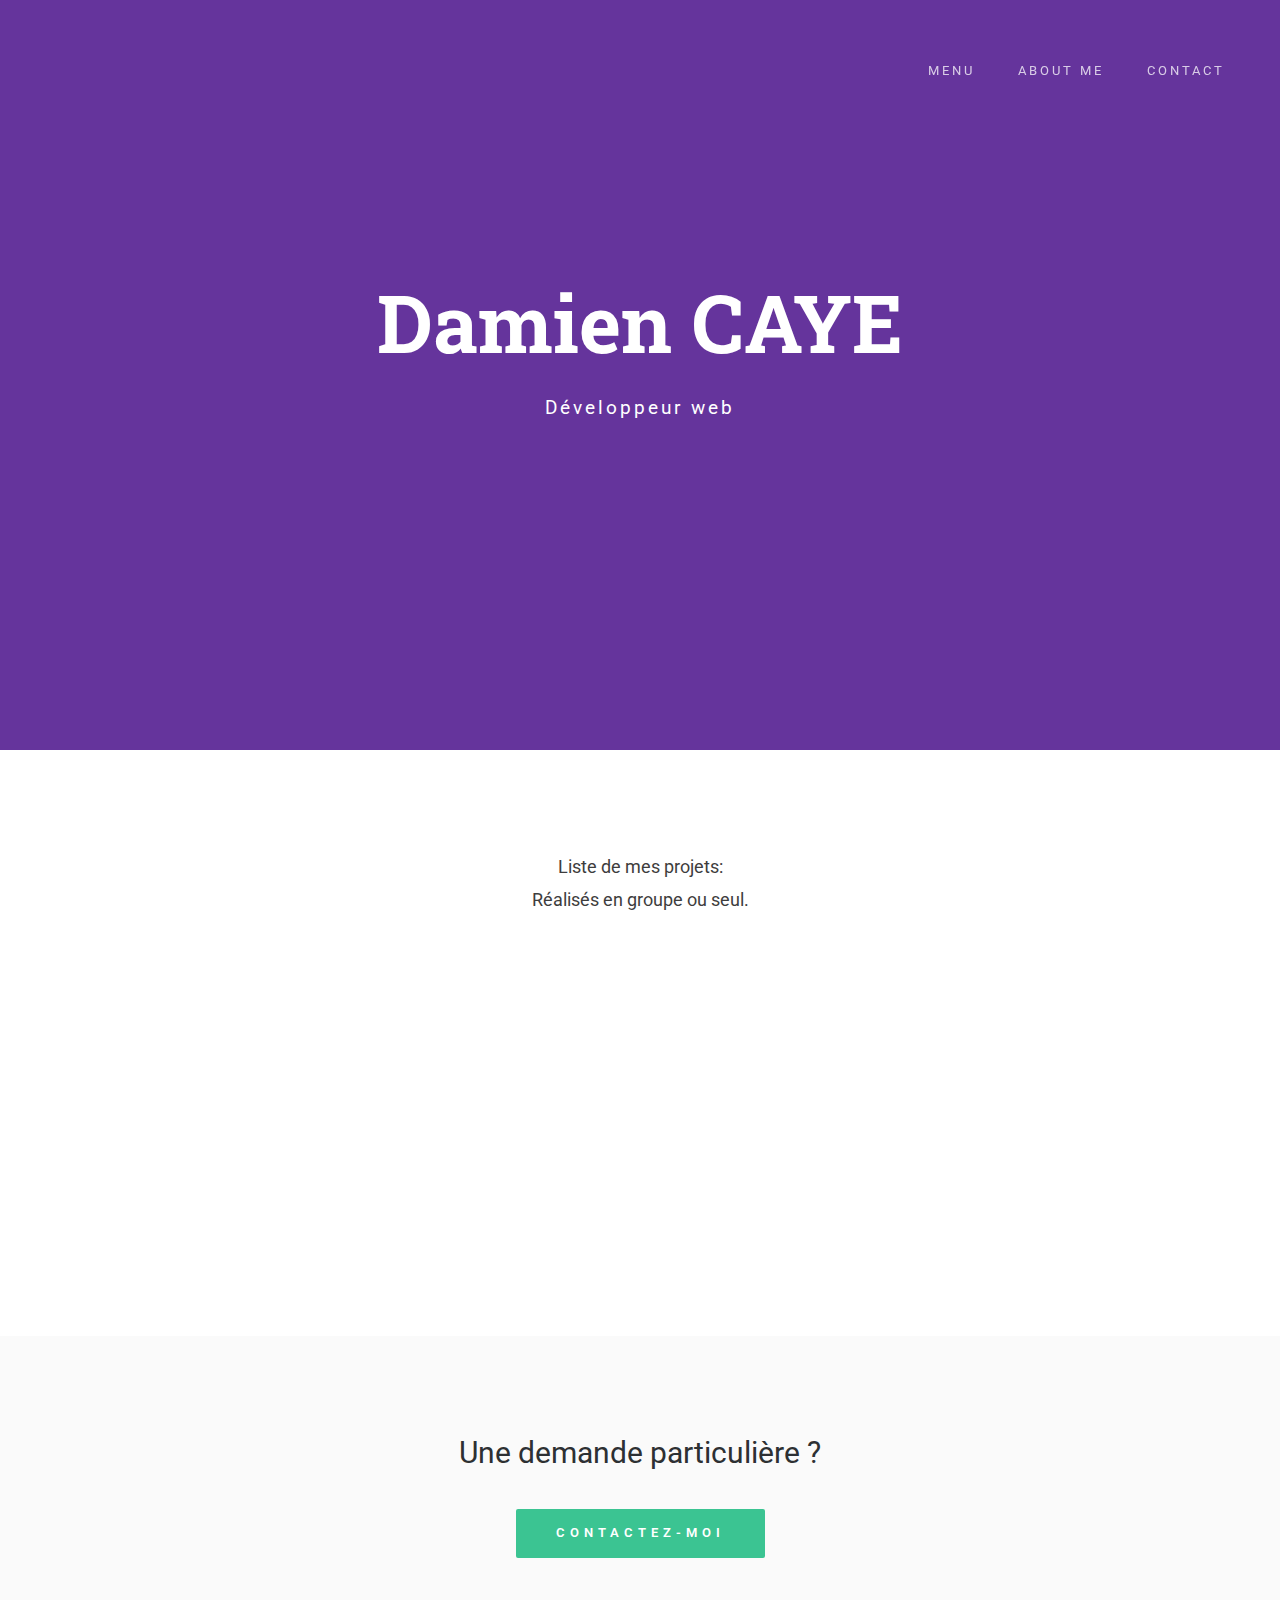
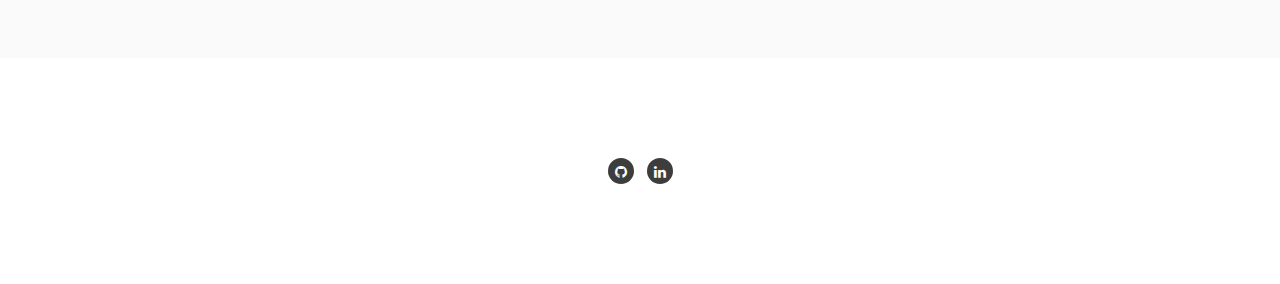
<file: index.html>
<!doctype html>
<!--[if lt IE 7]>      <html class="no-js lt-ie9 lt-ie8 lt-ie7" lang=""> <![endif]-->
<!--[if IE 7]>         <html class="no-js lt-ie9 lt-ie8" lang=""> <![endif]-->
<!--[if IE 8]>         <html class="no-js lt-ie9" lang=""> <![endif]-->
<!--[if gt IE 8]><!-->
<html class="no-js" lang="">
<!--<![endif]-->

<head>
<meta charset="utf-8">
<meta name="description" content="">
<meta name="viewport" content="width=device-width, initial-scale=1">
<title>Portfolio</title>
<link rel="stylesheet" href="css/bootstrap.min.css">
<link rel="stylesheet" href="css/jquery.fancybox.css">
<link rel="stylesheet" href="css/main.css">
<link rel="stylesheet" href="css/responsive.css">
<link rel="stylesheet" href="css/animate.min.css">
<link rel="stylesheet" href="https://maxcdn.bootstrapcdn.com/font-awesome/4.4.0/css/font-awesome.min.css">
</head>

<body>
<!-- header section -->
<section class="banner" role="banner">
  <header id="header"> 
    <!-- navigation section  -->
    <div class="header-content clearfix">
      <nav class="navigation" role="navigation">
        <ul class="primary-nav">
          <li><a href="index.html">Menu</a></li>
          <li><a href="about.html">About Me</a></li>
          <li><a href="contact.html">Contact</a></li>
         <!--- <li><a href="veille.html">Veille</a></li>-->
        </ul>
      </nav>
      <a href="#" class="nav-toggle">Menu<span></span></a> </div>
    <!-- navigation section  --> 
  </header>
  
  <!-- banner text -->
  <div class="container">
    <div class="col-md-10 col-md-offset-1">
      <div class="banner-text text-center">
        <h1>Damien CAYE</h1>
        <p>Développeur web</p>
        <!-- banner text --> 
      </div>
    </div>
  </div>
</section>
<!-- header section --> 
<!-- description text section -->
<section id="descripton" class="section descripton">
  <div class="container">
    <div class="col-md-10 col-md-offset-1 text-center">
      <p>Liste de mes projets:<br>
      Réalisés en groupe ou seul.</p>
    </div>
  </div>
</section>
<!-- description text section --> 
<!-- portfolio section -->
<section id="works" class="works section no-padding">
  <div class="container-fluid">
    <div class="row no-gutter">
      <div class="col-lg-3 col-md-6 col-sm-6 work"> <a href="https://github.com/Deevix/LesMownolsReufs" class="work-box"> <img src="images\globe-ge76403dcb_1920.jpg">
        <div class="overlay">
          <div class="overlay-caption">
            <h5>GeoWorld</h5>
          </div>
        </div>
        <!-- overlay --> 
        </a> </div>
      <div class="col-lg-3 col-md-6 col-sm-6 work"> <a href="https://github.com/Nenuphare/hughie" class="work-box"> <img src="images\favicon.png">
        <div class="overlay">
          <div class="overlay-caption">
            <h5>Hughie</h5>
          </div>
        </div>
        <!-- overlay --> 
        </a> </div>
      <div class="col-lg-3 col-md-6 col-sm-6 work"> <a href="https://github.com/Deevix/BeguitchevSushi/tree/master" class="work-box"> <img src="images\logoSushiFast.png">
        <div class="overlay">
          <div class="overlay-caption">
            <h5>SushiFast</h5>
          </div>
        </div>
        <!-- overlay --> 
        </a> </div>
      <div class="col-lg-3 col-md-6 col-sm-6 work"> <a href="https://github.com/LiLcHUkuY/projet-dev-cartes" class="work-box"> <img src="images\cards-g7c197f0c0_1920.jpg" >
        <div class="overlay">
          <div class="overlay-caption">
            <h5>Devine La Carte</h5>
          </div>
        </div>
    </div>
  </div>
</section>
<!-- portfolio section --> 
<!-- hire me section -->
<section id="hireme" class="section hireme">
  <div class="container">
    <div class="col-md-8 col-md-offset-2 text-center">
      <h3>Une demande particulière ?</h3>
      <a href="contact.html" class="btn btn-large">Contactez-moi</a> </div>
  </div>
</section>
<!-- hire me section --> 
<!-- footer -->
<footer class="section footer">
  <div class="footer-bottom">
    <div class="container">
      <div class="col-md-12">
        <p>
        <ul class="footer-share">
          <li><a href="https://github.com/Nenuphare"><i class="fa fa-github"></i></a></li>
          <li><a href="#"><i class="fa fa-linkedin"></i></a></li>
        </ul>
        </p>
       </div>
    </div>
  </div>
</footer>
<!-- footer --> 

<!-- JS FILES --> 
<script src="https://ajax.googleapis.com/ajax/libs/jquery/1.11.3/jquery.min.js"></script> 
<script src="js/bootstrap.min.js"></script> 
<script src="js/jquery.fancybox.pack.js"></script> 
<script src="js/jquery.waypoints.min.js"></script> 
<script src="js/retina.min.js"></script> 
<script src="js/modernizr.js"></script> 
<script src="js/main.js"></script>
</body>
</html>
</file>
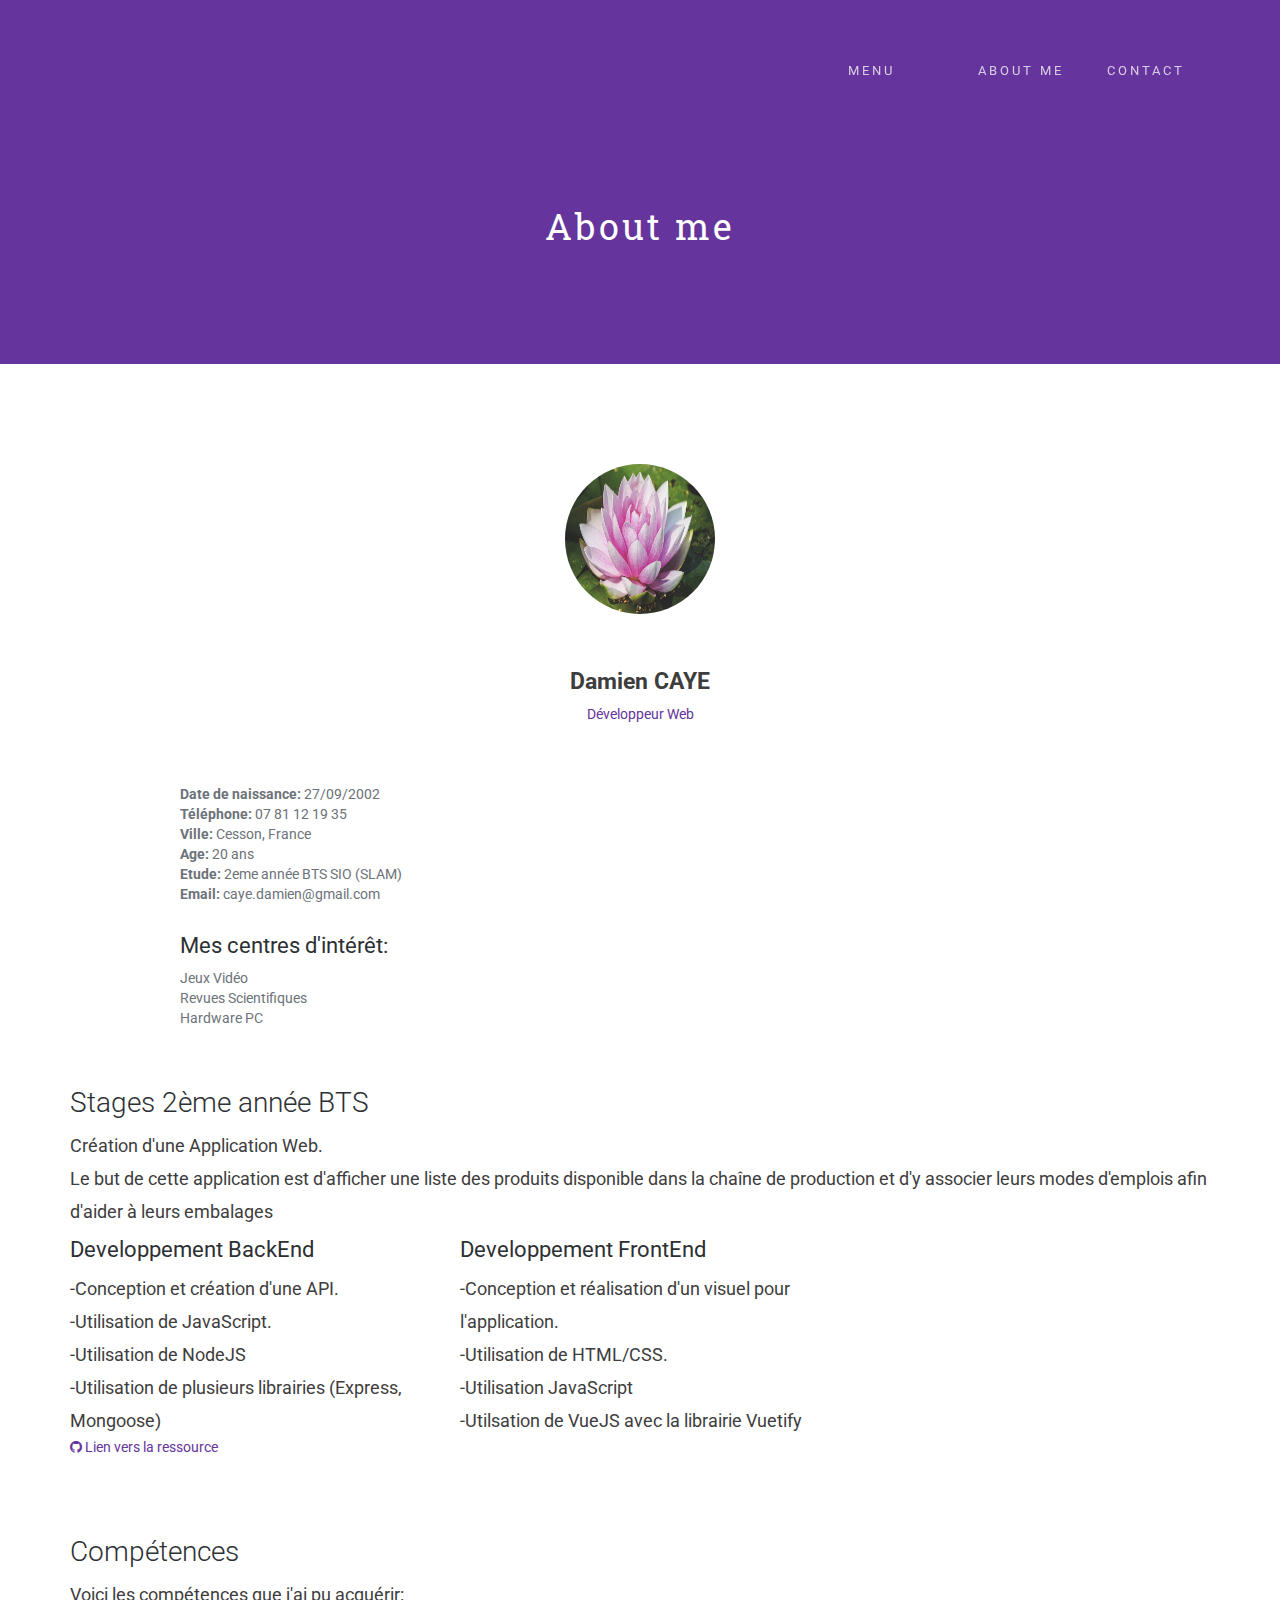
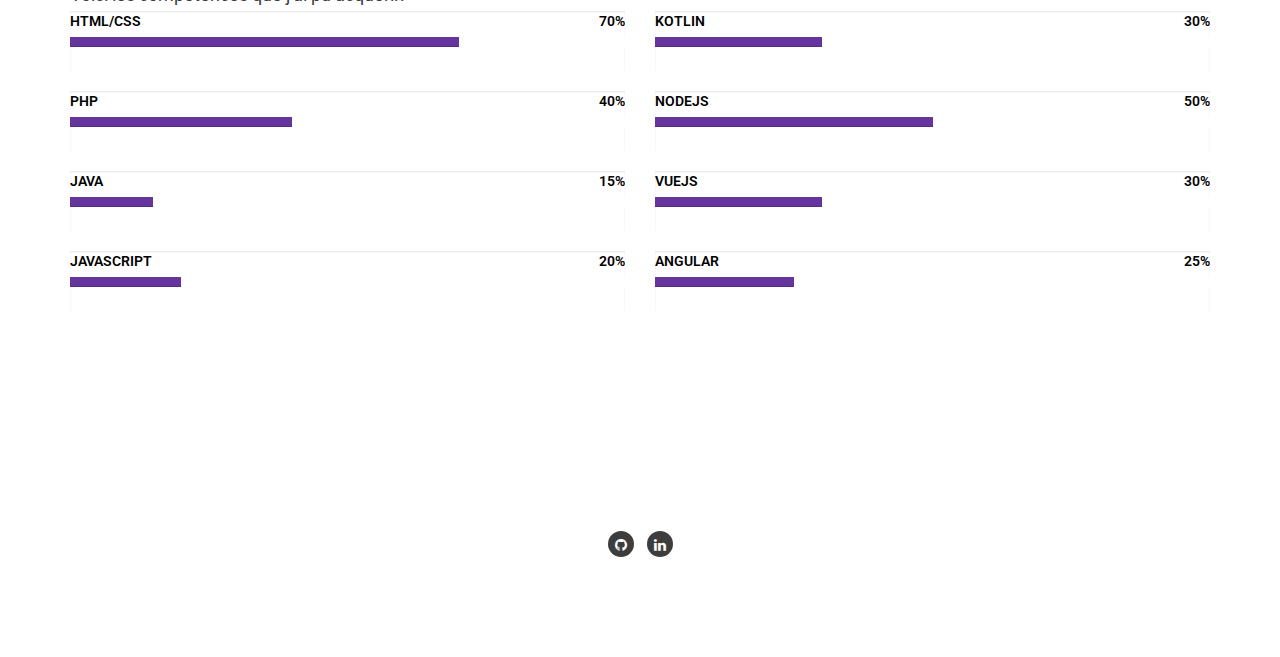
<file: about.html>
<!doctype html>
<!--[if lt IE 7]>      <html class="no-js lt-ie9 lt-ie8 lt-ie7" lang=""> <![endif]-->
<!--[if IE 7]>         <html class="no-js lt-ie9 lt-ie8" lang=""> <![endif]-->
<!--[if IE 8]>         <html class="no-js lt-ie9" lang=""> <![endif]-->
<!--[if gt IE 8]><!-->
<html class="no-js" lang="">
<!--<![endif]-->

<head>
  <meta charset="utf-8">
  <meta name="description" content="">
  <meta name="viewport" content="width=device-width, initial-scale=1">
  <title>About Me</title>
  <link rel="stylesheet" href="css/bootstrap.min.css">
  <link rel="stylesheet" href="css/jquery.fancybox.css">
  <link rel="stylesheet" href="css/main.css">
  <link rel="stylesheet" href="css/responsive.css">
  <link rel="stylesheet" href="css/animate.min.css">
  <link rel="stylesheet" href="https://maxcdn.bootstrapcdn.com/font-awesome/4.4.0/css/font-awesome.min.css">
</head>

<body>
  <!-- header section -->
  <section class="innerbanner" role="banner">
    <header id="header">
      <!-- navigation section  -->
      <div class="header-content clearfix"> <a class="logo" href="index.html">
          <nav class="navigation" role="navigation">
            <ul class="primary-nav">
              <li><a href="index.html">Menu</a></li>
              <li><a href="about.html">About Me</a></li>
              <li><a href="contact.html">Contact</a></li>
              <!--- <li><a href="veille.html">Veille</a></li>-->
            </ul>
          </nav>
          <a href="#" class="nav-toggle">Menu<span></span></a> </div>
      <!-- navigation section  -->
    </header>

    <!-- banner text -->
    <div class="container">
      <div class="col-md-10 col-md-offset-1">
        <div class="innerbanner-text text-center">
          <p>About me</p>
          <!-- banner text -->
        </div>
      </div>
    </div>
  </section>
  <!-- header section -->
  <!-- description text section -->
  <section id="inner-description" class="section inner-description">
    <div class="container">
      <div class="col-md-10 col-md-offset-1 text-center"><img
          src="images\water-lily-g047d20508_1920.jpg" >
        <h1>Damien CAYE</h1>
        <a href="images\CV_CAYE-Damien.pdf">Développeur Web</a>
      </div>
      <div class="col-md-10 col-md-offset-1 space">
        <div>
          <div>
            <ul>
              <li><strong>Date de naissance:</strong> <span>27/09/2002</span>
              </li>
              <li><strong>Téléphone:</strong>
                <span>07 81 12 19 35</span>
              </li>
              <li> <strong>Ville:</strong> <span>Cesson, France</span>
              </li>
            </ul>
          </div>
          <div>
            <ul>
              <li><strong>Age:</strong> <span>20 ans</span></li>
              <li><strong>Etude:</strong> <span>2eme année BTS SIO (SLAM)</span>
              </li>
              <li><strong>Email:</strong> <span>caye.damien@gmail.com</span>
              </li>
            </ul>
          </div>
        </div>
        <br>
        <div>
          <h4>Mes centres d'intérêt: </h4>
          <div>
            <ul>
              <li>Jeux Vidéo</li>
              <li>Revues Scientifiques</li>
              <li>Hardware PC</li>
            </ul>
          </div>
        </div>
      </div>

    </div>
    <br>
    <br>

    <!-- ======= Stage======= -->
    <section class="services">
      <div class="container">
        <div class="section-title">
          <h3>Stages 2ème année BTS</h3>
          <p>Création d'une Application Web. </p>
          <p>Le but de cette application est d'afficher une liste des produits disponible dans la chaîne de production
            et d'y associer leurs modes d'emplois afin d'aider à leurs embalages</p>
        </div>
        <div class="row">
          <div class="col-lg-4 col-md-6 icon-box">
            <div class="icon rounded-circle"><i class="bi-phone"></i></div>
            <h4 class="title">Developpement BackEnd</h4>
            <p class="description">-Conception et création d'une API.
              <br>-Utilisation de JavaScript.<br>
              -Utilisation de NodeJS
              <br>-Utilisation de plusieurs librairies (Express, Mongoose)
            </p>
          </div>
          <div class="col-lg-4 col-md-6 icon-box">
            <h4 class="title">Developpement FrontEnd</h4>
            <p class="description">-Conception et réalisation d'un visuel pour l'application.
              <br>-Utilisation de HTML/CSS.<br>
              -Utilisation JavaScript<br>
              -Utilsation de VueJS avec la librairie Vuetify
            </p>
          </div>
        </div>

        <a href="https://github.com/Nenuphare/hughie" ><i class="fa fa-github" color="black"></i> Lien vers la ressource</a>
      </div>
    </section><!-- End Services Section -->
    <br>
    <br>
    <br>
    <!-- ======= Skills Section ======= -->
    <section class="skills section-bg">
      <div class="container">

        <div>
          <h3>Compétences</h3>
          <p>Voici les compétences que j'ai pu acquérir:</p>
        </div>

        <div class="row skills-content">

          <div class="col-lg-6" data-aos="fade-up">

            <div class="progress">
              <span class="skill">HTML/CSS <i class="val">70%</i></span>
              <div class="progress-bar-wrap">
                <div class="progress-bar" role="progressbar" style="width: 70%" aria-valuenow="70" aria-valuemin="0"
                  aria-valuemax="100"></div>
              </div>
            </div>

            <div class="progress">
              <span class="skill">PHP <i class="val">40%</i></span>
              <div class="progress-bar-wrap">
                <div class="progress-bar" role="progressbar" style="width: 40%" aria-valuenow="40" aria-valuemin="0"
                  aria-valuemax="100"></div>
              </div>
            </div>

            <div class="progress">
              <span class="skill">JAVA <i class="val">15%</i></span>
              <div class="progress-bar-wrap">
                <div class="progress-bar" role="progressbar" style="width: 15%" aria-valuenow="15" aria-valuemin="0"
                  aria-valuemax="100"></div>
              </div>
            </div>

            <div class="progress">
              <span class="skill">JavaScript<i class="val">20%</i></span>
              <div class="progress-bar-wrap">
                <div class="progress-bar" role="progressbar" style="width: 20%" aria-valuenow="20" aria-valuemin="0"
                  aria-valuemax="100"></div>
              </div>
            </div>
          </div>

          <div class="col-lg-6" data-aos="fade-up" data-aos-delay="100">

            <div class="progress">
              <span class="skill">Kotlin <i class="val">30%</i></span>
              <div class="progress-bar-wrap">
                <div class="progress-bar" role="progressbar" style="width: 30%" aria-valuenow="30" aria-valuemin="0"
                  aria-valuemax="100"></div>
              </div>
            </div>

            <div class="progress">
              <span class="skill">nodejs <i class="val">50%</i></span>
              <div class="progress-bar-wrap">
                <div class="progress-bar" role="progressbar" style="width: 50%" aria-valuenow="55" aria-valuemin="0"
                  aria-valuemax="100"></div>
              </div>
            </div>

            <div class="progress">
              <span class="skill">VueJS <i class="val">30%</i></span>
              <div class="progress-bar-wrap">
                <div class="progress-bar" role="progressbar" style="width: 30%" aria-valuenow="30" aria-valuemin="0"
                  aria-valuemax="100"></div>
              </div>
            </div>

            <div class="progress">
              <span class="skill">Angular<i class="val">25%</i></span>
              <div class="progress-bar-wrap">
                <div class="progress-bar" role="progressbar" style="width: 25%" aria-valuenow="25" aria-valuemin="0"
                  aria-valuemax="100"></div>
              </div>
            </div>

          </div>
        </div>
      </div>
    </section><!-- End Skills Section -->
  </section>

  <!-- footer -->
  <footer class="section footer">
    <div class="footer-bottom">
      <div class="container">
        <div class="col-md-12">
          <p>
          <ul class="footer-share">
            <li><a href="https://github.com/Nenuphare"><i class="fa fa-github"></i></a></li>
            <li><a href="#"><i class="fa fa-linkedin"></i></a></li>
          </ul>
          </p>
        </div>
      </div>
    </div>
  </footer>
  <!-- footer -->

  <!-- JS FILES -->
  <script src="https://ajax.googleapis.com/ajax/libs/jquery/1.11.3/jquery.min.js"></script>
  <script src="js/bootstrap.min.js"></script>
  <script src="js/jquery.fancybox.pack.js"></script>
  <script src="js/jquery.waypoints.min.js"></script>
  <script src="js/retina.min.js"></script>
  <script src="js/modernizr.js"></script>
  <script src="js/main.js"></script>
</body>

</html>
</file>
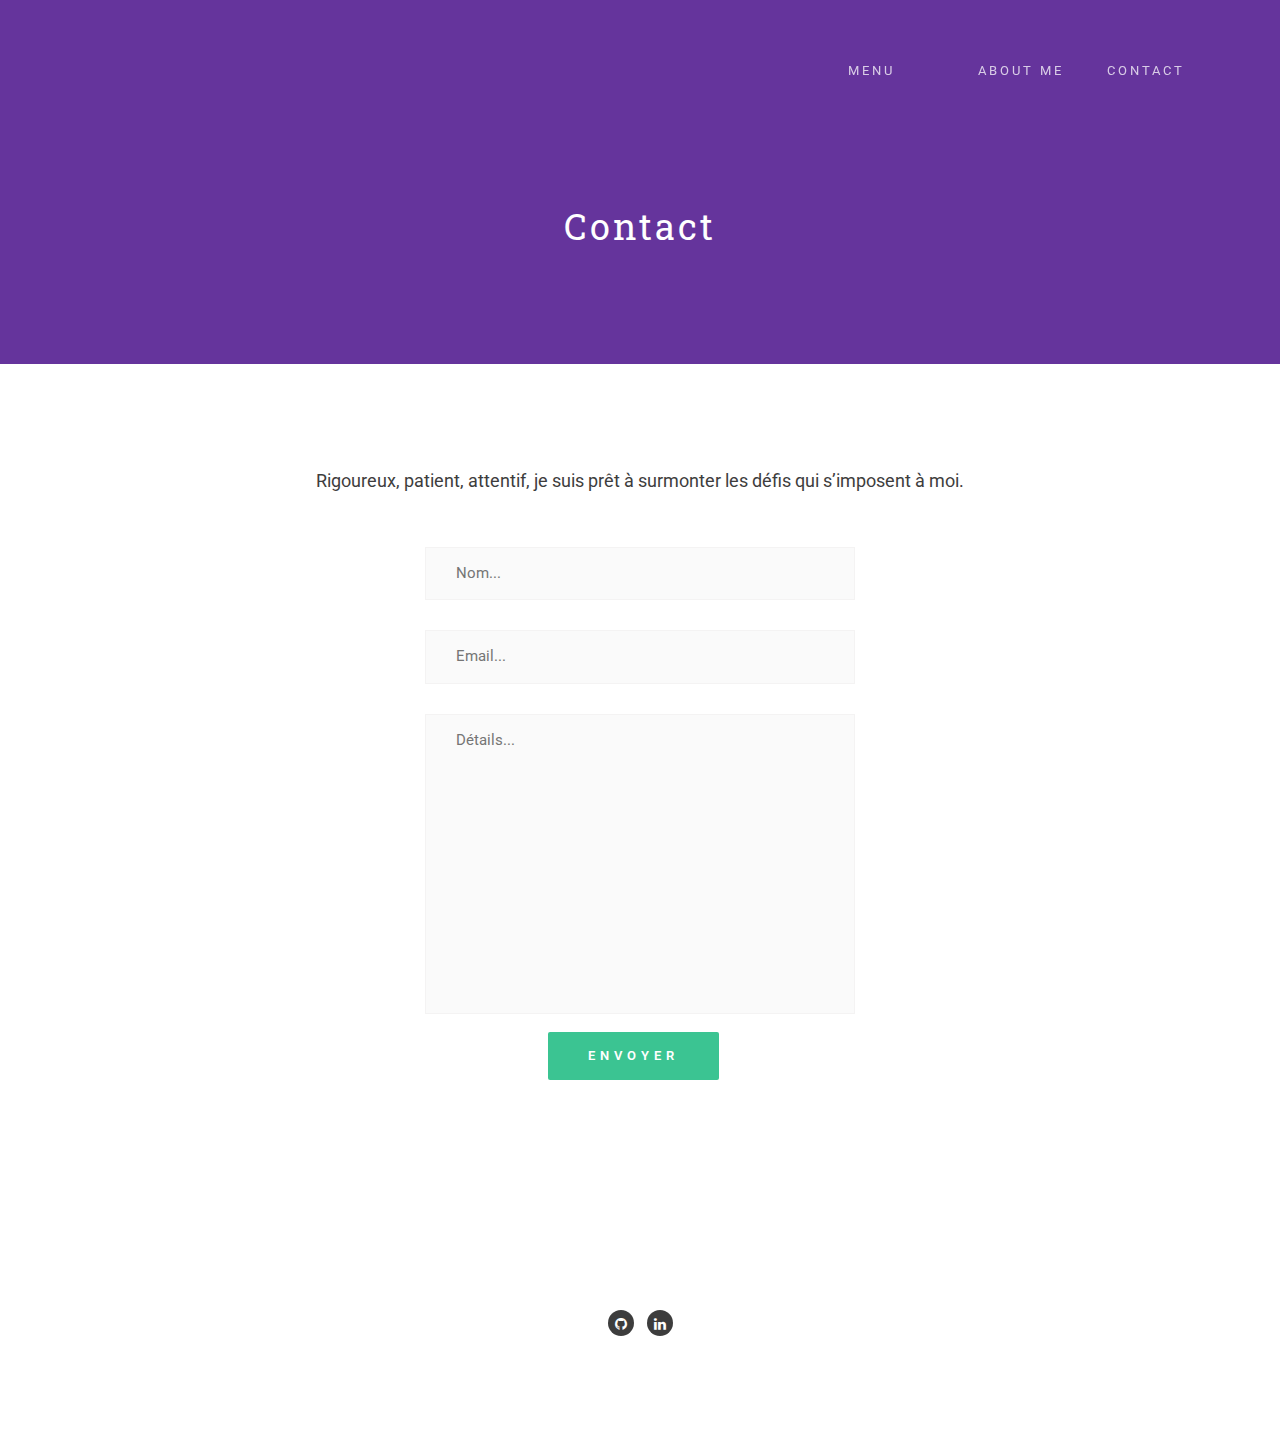
<file: contact.html>
<!doctype html>
<!--[if lt IE 7]>      <html class="no-js lt-ie9 lt-ie8 lt-ie7" lang=""> <![endif]-->
<!--[if IE 7]>         <html class="no-js lt-ie9 lt-ie8" lang=""> <![endif]-->
<!--[if IE 8]>         <html class="no-js lt-ie9" lang=""> <![endif]-->
<!--[if gt IE 8]><!-->
<html class="no-js" lang="">
<!--<![endif]-->

<head>
<meta charset="utf-8">
<meta name="description" content="">
<meta name="viewport" content="width=device-width, initial-scale=1">
<title>Contact</title>
<link rel="stylesheet" href="css/bootstrap.min.css">
<link rel="stylesheet" href="css/jquery.fancybox.css">
<link rel="stylesheet" href="css/main.css">
<link rel="stylesheet" href="css/responsive.css">
<link rel="stylesheet" href="css/animate.min.css">
<link rel="stylesheet" href="https://maxcdn.bootstrapcdn.com/font-awesome/4.4.0/css/font-awesome.min.css">
</head>

<body>
<!-- header section -->
<section class="innerbanner" role="banner">
  <header id="header"> 
    <!-- navigation section  -->
    <div class="header-content clearfix"> <a class="logo" href="index.html">
      <nav class="navigation" role="navigation">
        <ul class="primary-nav">
          <li><a href="index.html">Menu</a></li>
          <li><a href="about.html">About Me</a></li>
          <li><a href="contact.html">Contact</a></li>
          <!--- <li><a href="veille.html">Veille</a></li>-->
        </ul>
      </nav>
      <a href="#" class="nav-toggle">Menu<span></span></a> </div>
    <!-- navigation section  --> 
  </header>
  <!-- banner text -->
  <div class="container">
    <div class="col-md-10 col-md-offset-1">
      <div class="innerbanner-text text-center">
        <p>Contact</p>
        <!-- banner text --> 
      </div>
    </div>
  </div>
</section>
<!-- header section --> 
<!-- description text section -->
<section id="inner-description" class="section inner-description">
  <div class="container">
    <div class="col-md-10 col-md-offset-1 text-center">
      <p>Rigoureux, patient, attentif, je
        suis prêt à surmonter les défis
        qui s’imposent à moi.</p>
      <!--contact form start-->
      <div class="col-md-6 col-md-offset-3 conForm">
        <div id="message"></div>
        <form method="post" action="php/contact.php" name="cform" id="cform">
          <input name="name" id="name" type="text" class="col-xs-12 col-sm-12 col-md-12 col-lg-12" placeholder="Nom..." >
          <input name="email" id="email" type="email" class=" col-xs-12 col-sm-12 col-md-12 col-lg-12 noMarr" placeholder="Email..." >
          <textarea name="comments" id="comments" cols="" rows="" class="col-xs-12 col-sm-12 col-md-12 col-lg-12" placeholder="Détails..."></textarea>
          <input type="submit" id="submit" name="send" class="submitBnt" value="Envoyer">
          <div id="simple-msg"></div>
        </form>
      </div>
      <!--contact form end--> 
    </div>
  </div>
</section>
<!-- description text section --> 
<!-- footer -->
<footer class="section footer">
  <div class="footer-bottom">
    <div class="container">
      <div class="col-md-12">
        <p>
        <ul class="footer-share">
          <li><a href="https://github.com/Nenuphare"><i class="fa fa-github"></i></a></li>
          <li><a href="#"><i class="fa fa-linkedin"></i></a></li>
        </ul>
      </p>
      </div>
    </div>
  </div>
</footer>
<!-- footer --> 

<!-- JS FILES --> 
<script src="https://ajax.googleapis.com/ajax/libs/jquery/1.11.3/jquery.min.js"></script> 
<script src="js/bootstrap.min.js"></script> 
<script src="js/jquery.fancybox.pack.js"></script> 
<script src="js/jquery.waypoints.min.js"></script> 
<script src="js/retina.min.js"></script> 
<script src="js/modernizr.js"></script> 
<script src="js/jquery.contact.js"></script> 
<script src="js/main.js"></script>
</body>
</html>
</file>
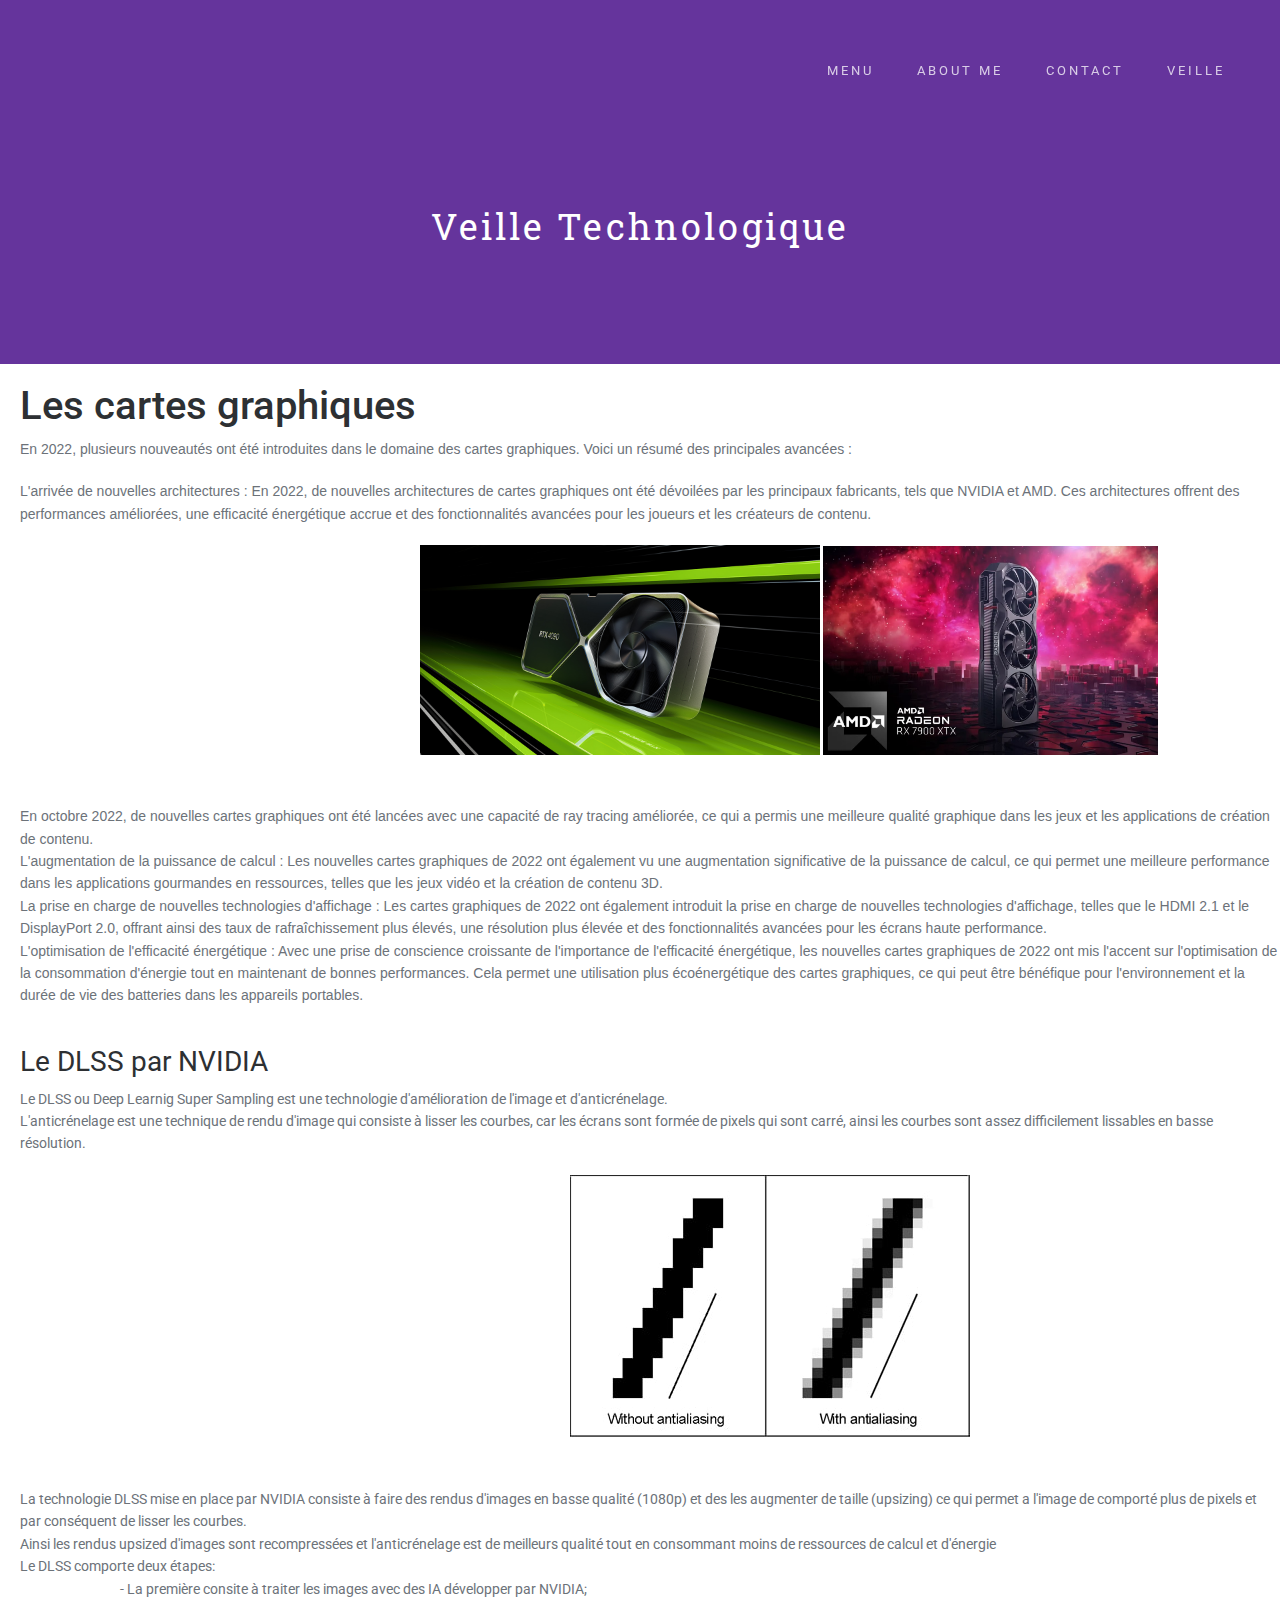
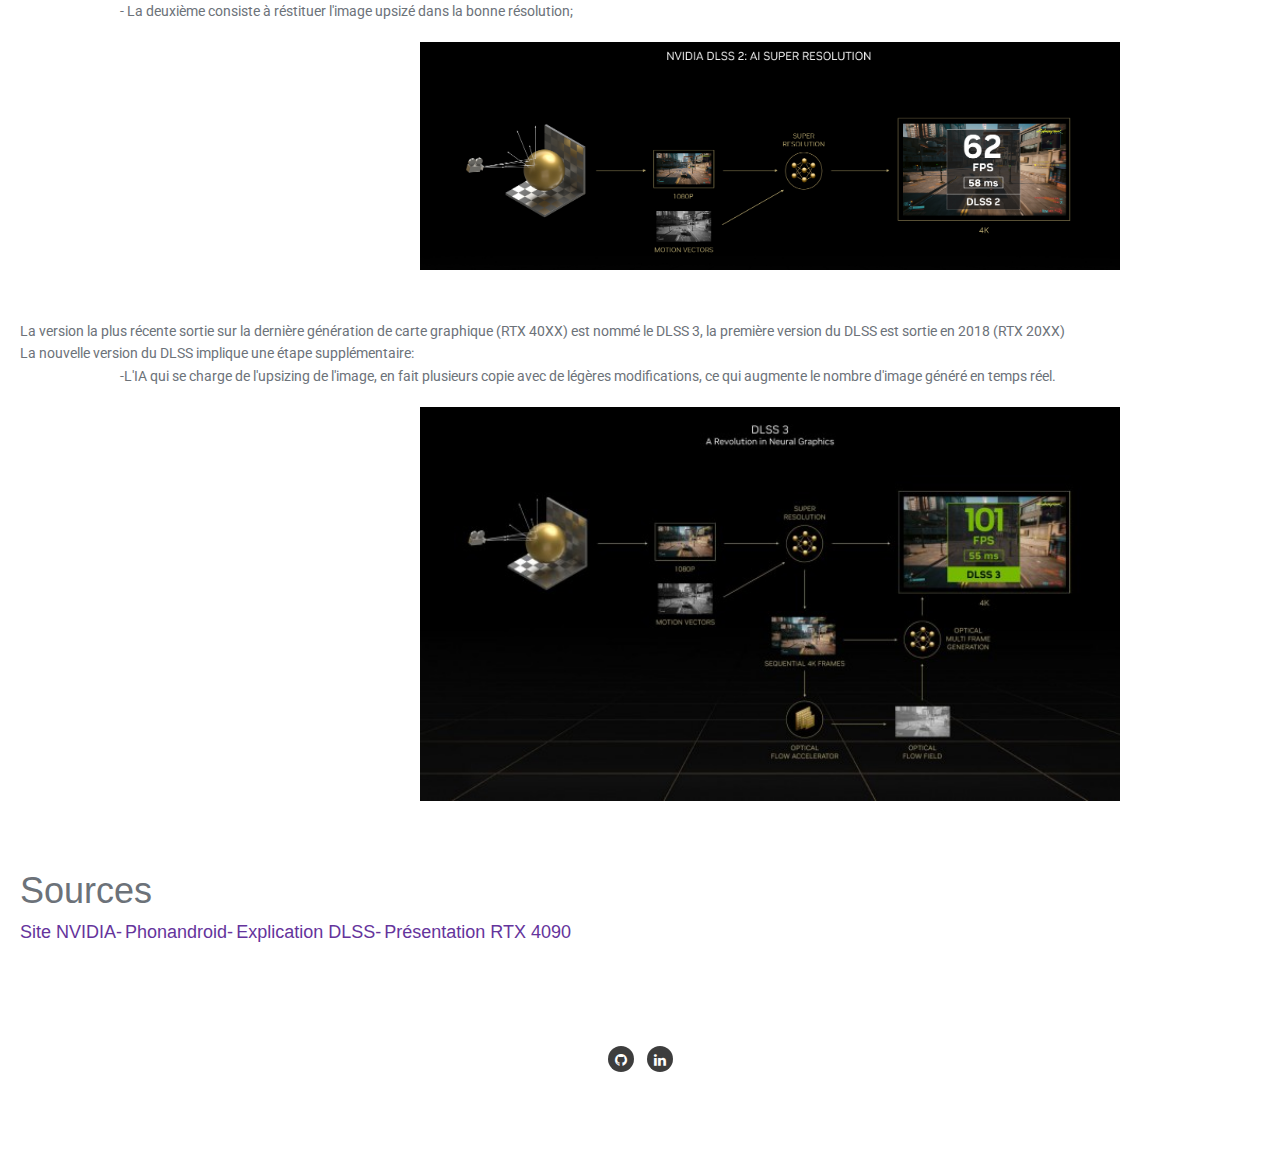
<file: veille.html>
<!doctype html>
<!--[if lt IE 7]>      <html class="no-js lt-ie9 lt-ie8 lt-ie7" lang=""> <![endif]-->
<!--[if IE 7]>         <html class="no-js lt-ie9 lt-ie8" lang=""> <![endif]-->
<!--[if IE 8]>         <html class="no-js lt-ie9" lang=""> <![endif]-->
<!--[if gt IE 8]><!-->
<html class="no-js" lang="">
<!--<![endif]-->

<head>
<meta charset="utf-8">
<meta name="description" content="">
<meta name="viewport" content="width=device-width, initial-scale=1">
<title>Veille Technologique</title>
<link rel="stylesheet" href="css/bootstrap.min.css">
<link rel="stylesheet" href="css/jquery.fancybox.css">
<link rel="stylesheet" href="css/main.css">
<link rel="stylesheet" href="css/responsive.css">
<link rel="stylesheet" href="css/animate.min.css">
<link rel="stylesheet" href="https://maxcdn.bootstrapcdn.com/font-awesome/4.4.0/css/font-awesome.min.css">
</head>

<body>
<!-- header section -->
<section class="innerbanner" role="banner">
  <header id="header"> 
    <!-- navigation section  -->
    <div class="header-content clearfix"> 
      <nav class="navigation" role="navigation">
        <ul class="primary-nav">
            <li><a href="index.html">Menu</a></li>
          <li><a href="about.html">About Me</a></li>
          <li><a href="contact.html">Contact</a></li>
          <li><a href="veille.html">Veille</a></li>
        </ul>
      </nav>
      <a href="#" class="nav-toggle">Menu<span></span></a> </div>
    <!-- navigation section  --> 
  </header>
  <!-- banner text -->
  <div class="container">
    <div class="col-md-10 col-md-offset-1">
      <div class="innerbanner-text text-center">
        <p>Veille Technologique</p>
        <!-- banner text --> 
      </div>
    </div>
  </div>
</section>
<!-- header section --> 
<!-- description text section -->
<section style="margin-left: 20px;">
    <h2>Les cartes graphiques</h2>
    <p class="veille p">En 2022, plusieurs nouveautés ont été introduites dans le domaine des cartes graphiques. Voici un résumé des principales avancées :</p>
    <br>
    <p class="veille p">L'arrivée de nouvelles architectures : En 2022, de nouvelles architectures de cartes graphiques ont été dévoilées par les principaux fabricants, tels que NVIDIA et AMD. Ces architectures offrent des performances améliorées, une efficacité énergétique accrue et des fonctionnalités avancées pour les joueurs et les créateurs de contenu.</p>
    <br><img src="images\geforce-ada-4090-web-og-1200x630.jpg" style="margin-left: 400px; margin-right: auto; margin-block-end: 50px;  width: 400px; height: auto;">
    <img src="images\radeon-rx-7900-XTX.jpg" style="margin-left: auto; width: 335px; height: auto; margin-block-end: 50px;">
    <p class="veille p">En octobre 2022, de nouvelles cartes graphiques ont été lancées avec une capacité de ray tracing améliorée, ce qui a permis une meilleure qualité graphique dans les jeux et les applications de création de contenu.</p>
    <p class="veille p">L'augmentation de la puissance de calcul : Les nouvelles cartes graphiques de 2022 ont également vu une augmentation significative de la puissance de calcul, ce qui permet une meilleure performance dans les applications gourmandes en ressources, telles que les jeux vidéo et la création de contenu 3D.</p>
    <p class="veille p">La prise en charge de nouvelles technologies d'affichage : Les cartes graphiques de 2022 ont également introduit la prise en charge de nouvelles technologies d'affichage, telles que le HDMI 2.1 et le DisplayPort 2.0, offrant ainsi des taux de rafraîchissement plus élevés, une résolution plus élevée et des fonctionnalités avancées pour les écrans haute performance.</p>
    <p class="veille p">L'optimisation de l'efficacité énergétique : Avec une prise de conscience croissante de l'importance de l'efficacité énergétique, les nouvelles cartes graphiques de 2022 ont mis l'accent sur l'optimisation de la consommation d'énergie tout en maintenant de bonnes performances. Cela permet une utilisation plus écoénergétique des cartes graphiques, ce qui peut être bénéfique pour l'environnement et la durée de vie des batteries dans les appareils portables.</p>
    <br>
    <h3 style="font-weight: 400;">Le DLSS par NVIDIA</h3>
    <p>Le DLSS ou Deep Learnig Super Sampling est une technologie d'amélioration de l'image et d'anticrénelage.</p>
    <p>L'anticrénelage est une technique de rendu d'image qui consiste à lisser les courbes, car les écrans sont formée de pixels qui sont carré, ainsi les courbes sont assez difficilement lissables en basse résolution. </p>
    <img src="images\best-anti-aliasing.jpg" style=" margin-block-start: 20px; margin-left: 550px; margin-right: auto; margin-block-end: 50px;  width: 400px; height: auto; margin-block-end: 50px;">
    <p>La technologie DLSS mise en place par NVIDIA consiste à faire des rendus d'images en basse qualité (1080p) et des les augmenter de taille (upsizing) ce qui permet a l'image de comporté plus de pixels et par conséquent de lisser les courbes. </p>
    <p>Ainsi les rendus upsized d'images sont recompressées et l'anticrénelage est de meilleurs qualité tout en consommant moins de ressources de calcul et d'énergie</p>
    <p>Le DLSS comporte deux étapes:</p>
    <ul style="margin-left: 100px;">
      <li><p>- La première consite à traiter les images avec des IA développer par NVIDIA;</p></li>
      <li><p>- La deuxième consiste à réstituer l'image upsizé dans la bonne résolution; </p></li>
    </ul>
    <img src="images\how-nvidia-dlss-2-works.jpg" style="margin-left: 400px; margin-right: auto; margin-block-end: 50px;  width: 700px; height: auto; margin-block-end: 50px; margin-block-start: 20px;">
    <p>La version la plus récente sortie sur la dernière génération de carte graphique (RTX 40XX) est nommé le DLSS 3, la première version du DLSS est sortie en 2018 (RTX 20XX)</p>
    <p>La nouvelle version du DLSS implique une étape supplémentaire:</p>
    <ul style="margin-left: 100px;">
      <li><p>-L'IA qui se charge de l'upsizing de l'image, en fait plusieurs copie avec de légères modifications, ce qui augmente le nombre d'image généré en temps réel.</p></li>
    </ul>
    <img src="images\nvidia-dlss3-1.jpg" style="margin-left: 400px; margin-right: auto; margin-block-end: 50px;  width: 700px; height: auto; margin-block-end: 50px; margin-block-start: 20px;">

    
    
    <h2 class="veille h1">Sources</h2>
    <a href="https://www.nvidia.com/fr-fr/geforce/graphics-cards/40-series/rtx-4090/" style="font-family: Arial, Helvetica, sans-serif; font-size: large; margin-left: auto;">Site NVIDIA-</a>
    <a href="https://www.phonandroid.com/rx-7000-patience-les-cartes-graphiques-moins-cheres-damd-arrivent.html" style="font-family: Arial, Helvetica, sans-serif; font-size: large;">Phonandroid-</a>
    <a href="https://www.youtube.com/watch?v=5j85osPsOdk&t=305s&ab_channel=USBlab" style="font-family: Arial, Helvetica, sans-serif; font-size: large;">Explication DLSS-</a>
    <a href="https://www.youtube.com/watch?v=Uo8rs5YfIYY&ab_channel=NVIDIAGeForce" style="font-family: Arial, Helvetica, sans-serif; font-size: large;">Présentation RTX 4090</a>
</section>
<!-- footer -->
<footer class="section footer">
  <div class="footer-bottom">
    <div class="container">
      <div class="col-md-12">
        <p>
        <ul class="footer-share">
          <li><a href="https://github.com/Nenuphare"><i class="fa fa-github"></i></a></li>
          <li><a href="#"><i class="fa fa-linkedin"></i></a></li>
        </ul>
      </div>
    </div>
  </div>
</footer>
<!-- footer --> 

<!-- JS FILES --> 
<script src="https://ajax.googleapis.com/ajax/libs/jquery/1.11.3/jquery.min.js"></script> 
<script src="js/bootstrap.min.js"></script> 
<script src="js/jquery.fancybox.pack.js"></script> 
<script src="js/jquery.waypoints.min.js"></script> 
<script src="js/retina.min.js"></script> 
<script src="js/modernizr.js"></script> 
<script src="js/jquery.contact.js"></script> 
<script src="js/main.js"></script>
</body>
</html>
</file>
<file: css/main.css>
/* ------------------------------------------------------------------------------
	Template Name: Minifolio
	Author: Designstub
	Author URI: http://www.designstub.com
	License: GNU General Public License version 3.0
	License URI: http://www.gnu.org/licenses/gpl-3.0.html
	Version: 1.0

/* ------------------------------------------------------------------------------
	Typography
-------------------------------------------------------------------------------*/

@import url(http://fonts.googleapis.com/css?family=Roboto:300,400,500,600,700);
@import url(http://fonts.googleapis.com/css?family=Roboto%20Slab:300,400,500,600,700);

p {
	font-size: 14px;
	line-height: 22.4px;
	color: #6c7279;
}
h1 {
	font-size: 65px;
	color: #2d3033;
}
h2 {
	font-size: 40px;
	color: #2d3033;
}
h3 {
	font-size: 28px;
	color: #2d3033;
	font-weight: 300;
}
h4 {
	font-size: 22px;
	color: #2d3033;
	font-weight: 400;
}
h5 {
	font-size: 14px;
	color: #2d3033;
	text-transform: uppercase;
	font-weight: 700;
}
.btn {
	background-color: #3bc492;
	color: #fff;
	font-size: 13px;
	font-weight: 600;
	letter-spacing: 5px;
	border: 0;
	-moz-border-radius: 2px;
	-webkit-border-radius: 2px;
	border-radius: 2px;
	display: inline-block;
	text-transform: uppercase;
}
.btn:hover, .btn:focus {
	background-color: #3d3d3d;
	color: #fff;
}
.btn-large {
	padding: 15px 40px;
}
/* ------------------------------------------------------------------------------
	Global Styles
-------------------------------------------------------------------------------*/
a {
	color: #65349c;
}
a:hover, a:focus {
	text-decoration: none;
	-moz-transition: background-color, color, 0.3s;
	-o-transition: background-color, color, 0.3s;
	-webkit-transition: background-color, color, 0.3s;
	transition: background-color, color, 0.3s;
}
body {
	font-family: "Roboto", sans-serif;
	font-weight: 400;
	color: #6c7279;
}
ul, ol {
	margin: 0;
	padding: 0;
}
ul li {
	list-style: none;
}
.section {
	padding: 100px 0;
}
.no-padding {
	padding: 0;
}
.no-gutter [class*=col-] {
	padding-right: 0;
	padding-left: 0;
}
.space
{
	margin-top:60px;	
}
/* ------------------------------------------------------------------------------
	Header
-------------------------------------------------------------------------------*/
#header {
	position: fixed;
	width: 100%;
	z-index: 999;
}
#header .header-content {
	margin: 0 auto;
	max-width: 1170px;
	padding: 60px 0;
	width: 100%;
	-moz-transition: padding 0.3s;
	-o-transition: padding 0.3s;
	-webkit-transition: padding 0.3s;
	transition: padding 0.3s;
}
#header .logo {
	float: left;
}
#header.fixed {
	background-color: rgba(0, 0, 0, 0.25);
}
#header.fixed .header-content {
	border-bottom: 0;
	padding: 25px 0;
}
#header.fixed .nav-toggle {
	top: 18px;
}
.navigation.open {
	opacity: 0.9;
	visibility: visible;
	-moz-transition: opacity 0.5s;
	-o-transition: opacity 0.5s;
	-webkit-transition: opacity 0.5s;
	transition: opacity 0.5s;
}
.navigation {
	float: right;
}
.navigation li {
	display: inline-block;
}
.navigation a {
	color: rgba(255, 255, 255, 0.75);
	font-size: 13px;
	font-weight: 400;
	margin-left: 40px;
	letter-spacing: 3px;
	text-transform: uppercase;
}
.navigation a:hover, .navigation a.active {
	color: #fff;
}
.nav-toggle {
	display: none;
	height: 44px;
	overflow: hidden;
	position: fixed;
	right: 5%;
	text-indent: 100%;
	top: 32px;
	white-space: nowrap;
	width: 44px;
	z-index: 99999;
	-moz-transition: all 0.3s;
	-o-transition: all 0.3s;
	-webkit-transition: all 0.3s;
	transition: all 0.3s;
}
.nav-toggle:before, .nav-toggle:after {
	border-radius: 50%;
	content: "";
	height: 100%;
	left: 0;
	position: absolute;
	top: 0;
	width: 100%;
	-moz-transform: translateZ(0);
	-ms-transform: translateZ(0);
	-webkit-transform: translateZ(0);
	transform: translateZ(0);
	-moz-backface-visibility: hidden;
	-webkit-backface-visibility: hidden;
	backface-visibility: hidden;
	-moz-transition-property: -moz-transform;
	-o-transition-property: -o-transform;
	-webkit-transition-property: -webkit-transform;
	transition-property: transform;
}
.nav-toggle:before {
	background-color: #4b1685;
	-moz-transform: scale(1);
	-ms-transform: scale(1);
	-webkit-transform: scale(1);
	transform: scale(1);
	-moz-transition-duration: 0.3s;
	-o-transition-duration: 0.3s;
	-webkit-transition-duration: 0.3s;
	transition-duration: 0.3s;
}
.nav-toggle:after {
	background-color: #4b1685;
	-moz-transform: scale(0);
	-ms-transform: scale(0);
	-webkit-transform: scale(0);
	transform: scale(0);
	-moz-transition-duration: 0s;
	-o-transition-duration: 0s;
	-webkit-transition-duration: 0s;
	transition-duration: 0s;
}
.nav-toggle span {
	background-color: #fff;
	bottom: auto;
	display: inline-block;
	height: 3px;
	left: 50%;
	position: absolute;
	right: auto;
	top: 50%;
	width: 18px;
	z-index: 10;
	-moz-transform: translateX(-50%) translateY(-50%);
	-ms-transform: translateX(-50%) translateY(-50%);
	-webkit-transform: translateX(-50%) translateY(-50%);
	transform: translateX(-50%) translateY(-50%);
}
.nav-toggle span:before, .nav-toggle span:after {
	background-color: #fff;
	content: "";
	height: 100%;
	position: absolute;
	right: 0;
	top: 0;
	width: 100%;
	-moz-transform: translateZ(0);
	-ms-transform: translateZ(0);
	-webkit-transform: translateZ(0);
	transform: translateZ(0);
	-moz-backface-visibility: hidden;
	-webkit-backface-visibility: hidden;
	backface-visibility: hidden;
	-moz-transition: -moz-transform 0.3s;
	-o-transition: -o-transform 0.3s;
	-webkit-transition: -webkit-transform 0.3s;
	transition: transform 0.3s;
}
.nav-toggle span:before {
	-moz-transform: translateY(-6px) rotate(0deg);
	-ms-transform: translateY(-6px) rotate(0deg);
	-webkit-transform: translateY(-6px) rotate(0deg);
	transform: translateY(-6px) rotate(0deg);
}
.nav-toggle span:after {
	-moz-transform: translateY(6px) rotate(0deg);
	-ms-transform: translateY(6px) rotate(0deg);
	-webkit-transform: translateY(6px) rotate(0deg);
	transform: translateY(6px) rotate(0deg);
}
.nav-toggle.close-nav:before {
	-moz-transform: scale(0);
	-ms-transform: scale(0);
	-webkit-transform: scale(0);
	transform: scale(0);
}
.nav-toggle.close-nav:after {
	-moz-transform: scale(1);
	-ms-transform: scale(1);
	-webkit-transform: scale(1);
	transform: scale(1);
}
.nav-toggle.close-nav span {
	background-color: rgba(255, 255, 255, 0);
}
.nav-toggle.close-nav span:before, .nav-toggle.close-nav span:after {
	background-color: #fff;
}
.nav-toggle.close-nav span:before {
	-moz-transform: translateY(0) rotate(45deg);
	-ms-transform: translateY(0) rotate(45deg);
	-webkit-transform: translateY(0) rotate(45deg);
	transform: translateY(0) rotate(45deg);
}
.nav-toggle.close-nav span:after {
	-moz-transform: translateY(0) rotate(-45deg);
	-ms-transform: translateY(0) rotate(-45deg);
	-webkit-transform: translateY(0) rotate(-45deg);
	transform: translateY(0) rotate(-45deg);
}
/* ------------------------------------------------------------------------------
	Banner
-------------------------------------------------------------------------------*/

.banner {
	background-color: #65349c;
	min-height: 750px;
}
.banner-text {
	padding-top: 28%;
}
.banner-text h1 {
	color: #fff;
	font-family: "Roboto Slab", sans-serif;
	font-size: 80px;
	font-weight: 700;
}
.banner-text p {
	color: #fff;
	font-size: 19px;
	font-weight: 400;
	letter-spacing: 3px;
	line-height: 24px;
	margin-top: 30px;
	margin-bottom: 80px;
}
/* ------------------------------------------------------------------------------
	Description Text
-------------------------------------------------------------------------------*/

.descripton p {
	color: #3d3d3d;
	font-size: 18px;
	line-height: 33px;
	font-weight: 400;
}
/* ------------------------------------------------------------------------------
	Works
-------------------------------------------------------------------------------*/
.work {
  -moz-box-shadow: 0 0 0 1px #fff;
  -webkit-box-shadow: 0 0 0 1px #fff;
  box-shadow: 0 0 0 1px #fff;

  overflow: hidden;
  position: relative;
  visibility: hidden; }
  .work img
  {
	width:100%;
	height:100%;  
  }
  .work .overlay {
    background: rgba(64, 35, 97, 0.9);
    height: 100%;
    left: 0;
    opacity: 0;
    position: absolute;
    top: 0;
    width: 100%;
    -moz-transition: opacity, 0.3s;
    -o-transition: opacity, 0.3s;
    -webkit-transition: opacity, 0.3s;
    transition: opacity, 0.3s; }
  .work .overlay-caption {
    position: absolute;
    text-align: center;
    top: 50%;
    width: 100%;
    -moz-transform: translateY(-50%);
    -ms-transform: translateY(-50%);
    -webkit-transform: translateY(-50%);
    transform: translateY(-50%); }
  .work h5, .work p, .work img {
    -moz-transition: all, 0.5s;
    -o-transition: all, 0.5s;
    -webkit-transition: all, 0.5s;
    transition: all, 0.5s; }
  .work h5, .work p {
    color: #fff;
    margin: 0;
    opacity: 0; }
  .work h5 {
    margin-bottom: 5px;
    -moz-transform: translate3d(0, -200%, 0);
    -ms-transform: translate3d(0, -200%, 0);
    -webkit-transform: translate3d(0, -200%, 0);
    transform: translate3d(0, -200%, 0); }
  .work p {
    -moz-transform: translate3d(0, 200%, 0);
    -ms-transform: translate3d(0, 200%, 0);
    -webkit-transform: translate3d(0, 200%, 0);
    transform: translate3d(0, 200%, 0); }

.work-box:hover img {
  -moz-transform: scale(1.2);
  -ms-transform: scale(1.2);
  -webkit-transform: scale(1.2);
  transform: scale(1.2); }
.work-box:hover .overlay {
  opacity: 1; }
  .work-box:hover .overlay h5, .work-box:hover .overlay p {
    opacity: 1;
    -moz-transform: translate3d(0, 0, 0);
    -ms-transform: translate3d(0, 0, 0);
    -webkit-transform: translate3d(0, 0, 0);
    transform: translate3d(0, 0, 0); }
	
	/* ------------------------------------------------------------------------------
	Work animation
-------------------------------------------------------------------------------*/
.work:nth-child(1) {
  -moz-animation-delay: 0.1s;
  -webkit-animation-delay: 0.1s;
  animation-delay: 0.1s; }
.work:nth-child(2) {
  -moz-animation-delay: 0.2s;
  -webkit-animation-delay: 0.2s;
  animation-delay: 0.2s; }
.work:nth-child(3) {
  -moz-animation-delay: 0.3s;
  -webkit-animation-delay: 0.3s;
  animation-delay: 0.3s; }
.work:nth-child(4) {
  -moz-animation-delay: 0.4s;
  -webkit-animation-delay: 0.4s;
  animation-delay: 0.4s; }
.work:nth-child(5) {
  -moz-animation-delay: 0.8s;
  -webkit-animation-delay: 0.8s;
  animation-delay: 0.8s; }
.work:nth-child(6) {
  -moz-animation-delay: 0.7s;
  -webkit-animation-delay: 0.7s;
  animation-delay: 0.7s; }
.work:nth-child(7) {
  -moz-animation-delay: 0.6s;
  -webkit-animation-delay: 0.6s;
  animation-delay: 0.6s; }
.work:nth-child(8) {
  -moz-animation-delay: 0.5s;
  -webkit-animation-delay: 0.5s;
  animation-delay: 0.5s; }

.animated {
  visibility: visible; }
  
/* ------------------------------------------------------------------------------
	Hire me
-------------------------------------------------------------------------------*/
.hireme {
	background-color: #fafafa;
}
.hireme h3 {
	font-family: "Roboto", sans-serif;
	font-size: 30px;
	font-weight: 400;
	margin-top: 0;
}
.hireme p {
	color: #2d3033;
	font-family: "Roboto", sans-serif;
	font-size: 16px;
	font-weight: 400;
}
.hireme .btn {
	margin-top: 30px;
}
/* ------------------------------------------------------------------------------
	Footer
-------------------------------------------------------------------------------*/
.footer {
	text-align: center;
}
.footer p {
	font-family: "Roboto", sans-serif;
	font-size: 11px;
	color: #7f7f7f;
	letter-spacing: 2px;
	text-transform: uppercase;
}
.footer a {
	color: #7f7f7f;
}
.footer a:hover {
	color: #e84545;
}
.footer .footer-share {
	margin-top: 0;
}
.footer .footer-share li {
	background: #3d3d3d none repeat scroll 0 0;
	border-radius: 50%;
	color: #ffffff;
	width: 26px;
	height: 26px;
	border-radius: 50%;
	padding: 4px 0;
	margin: 0 5px;
	display: inline-block;
	float: none;
}
.footer .footer-share a {
	color: #fff;
}
.footer .fa-heart {
	color: #e84545;
	font-size: 11px;
	margin: 0 2px;
}
  
/* ------------------------------------------------------------------------------
	Inner Page Banner
-------------------------------------------------------------------------------*/

.innerbanner {
	background-color: #65349c;
	min-height: 100%;
}
.innerbanner-text {
	padding-top: 20%;
	padding-bottom: 5%;
}

.innerbanner-text p {
	color: #fff;
	font-family: "Roboto Slab", sans-serif;
	font-size: 36px;
	font-weight: 400;
	letter-spacing: 3px;
	line-height: 24px;
	margin-top: 30px;
	margin-bottom: 80px;
}

/*-------------------------------------------------------------------------------
	Veille css
-------------------------------------------------------------------------------*/
/* Reset some default styles */
body, p {
	margin: 0;
	padding: 0;
  }
  
  /* Global styles */
  .veille {
	font-family: Arial, sans-serif;
  }
  
  /* Title style */
  .veille h1 {
	font-size: 24px;
	font-weight: bold;
	margin-bottom: 20px;
  }
  
  /* Paragraph style */
  .veille p {
	font-size: auto;
	margin-bottom: 10px;
  }
  
  /* Container style */
  .veille-container {
	max-width: 800px;
	margin: 0 auto;
	padding: 20px;
	background-color: #f8f9fa;
	border-radius: 5px;
	box-shadow: 0px 0px 10px rgba(0, 0, 0, 0.1);
  }
  
  /* Additional styles */
  .veille-container .p {
	font-style: italic;
  }
/* ------------------------------------------------------------------------------
	Inner description
-------------------------------------------------------------------------------*/
.inner-description h1 {
	color: #3d3d3d;
	font-size: 23px;
	font-weight: 700;
	margin-top:55px;
}
.inner-description p {
	color: #3d3d3d;
	font-size: 18px;
	line-height: 33px;
	font-weight: 400;
}
.inner-description img
{
width:150px;
height:150px;
border-radius:50%;	
}


/* ------------------------------------------------------------------------------
	Contact form
-------------------------------------------------------------------------------*/
.conForm
{
margin-top:50px;	
}
.conForm input {
	background:#fafafa;
	color:#797979;
	padding:15px 30px;
	border:none;
	margin-right:3%;
	margin-bottom:30px;
	outline:none;
	font-style:normal;
	border:#f4f3f3 1px solid;
	font-size:15px;
}
.conForm input.noMarr {
	margin-right:0px;
}
.conForm textarea {
	background:#fafafa;
	color:#797979;
	padding:15px 30px;
	margin-bottom:18px;
	outline:none;
	height:300px;
	font-style:normal;
	resize:none;
	font-size:15px;
	border:#f4f3f3 1px solid;
}


.conForm .submitBnt {
	background:#3bc492;
	color: #fff;
		padding: 15px 40px;
	font-size: 13px;
	font-weight: 600;
	letter-spacing: 5px;
	border: 0;
	-moz-border-radius: 2px;
	-webkit-border-radius: 2px;
	border-radius: 2px;
	display: inline-block;
	text-transform: uppercase;
}
.conForm .submitBnt:hover {
	background:#3d3d3d;
	color:#fff;
}
.error_message {
    color: #ff675f;
    font-weight: 500;
    padding-bottom: 15px;
}
#success_page h3 {
    color: #5ed07b;
    font-size: 17px;
    font-weight: 700;
}


/* Skills */

.skills .progress {
    height: 60px;
    display: block;
    background: none;
    border-radius: 0;
}

.skills .progress .skill {
    padding: 0;
    margin: 0 0 6px 0;
    text-transform: uppercase;
    display: block;
    font-weight: 600;
    color: black;
}

.skills .progress .skill .val {
    float: right;
    font-style: normal;
}

.skills .progress-bar-wrap {
    background: #ffffff;
    height: 10px;
}

.skills .progress-bar {
    width: 1px;
    height: 10px;
    background-color: #65349c;
}
</file>
<file: css/responsive.css>
@media screen and (max-width: 1024px) {
  #header .header-content {
    width: 90%; }

  .nav-toggle {
    display: block; }

  .navigation {
    position: fixed;
    background-color: #000;
    width: 100%;
    height: 100%;
    top: 0;
    left: 0;
    z-index: 99999;
    visibility: hidden;
    opacity: 0;
    -webkit-transition: opacity 0.5s, visibility 0s 0.5s;
    transition: opacity 0.5s, visibility 0s 0.5s; }
    .navigation .primary-nav {
      position: relative;
      top: 45%;
      -moz-transform: translateY(-45%);
      -ms-transform: translateY(-45%);
      -webkit-transform: translateY(-45%);
      transform: translateY(-45%); }
    .navigation li {
      display: block;
      margin-bottom: 20px; }
    .navigation a {
      display: block;
      font-size: 25px;
      margin: 0;
      text-align: center; }

  .person {
    margin: 0 auto 50px; }
    .person-content {
      text-align: center; }
    .person .social-icons li {
      display: inline-block;
      float: none;
      margin-bottom: 5px; }

  .testimonials blockquote {
    padding: 20px 5% 0; }
  .testimonials p {
    font-size: 26px; }

  .flex-control-nav {
    bottom: 20px; } }
@media screen and (max-width: 768px) {
	#header .header-content {
		 padding: 45px 0;
	}
	.banner
	{
	min-height:100%!important;	
	}
  .banner-text {
    padding-top: 30%; }
    .banner-text h1 {
      font-size: 42px; }
    .banner-text p {
      font-size: 18px; }
.innerbanner-text{
	    padding-top: 30%; }
  .flexslider {
    padding-bottom: 80px; }

  .flex-control-nav {
    width: 100%; }

  .footer .footer-col {
    margin-bottom: 50px; } }
@media screen and (max-width: 640px) {
	#header .header-content {
		 padding: 45px 0;
	}
  .banner-text {
    padding-top: 35%; }
	.innerbanner-text{
	    padding-top: 35%; } }
@media screen and (max-width: 480px) {
	#header .header-content {
		 padding: 45px 0;
	}
  .banner-text {
    padding-top: 45%; }
	    .banner-text h1 {
      font-size: 32px; }
	  .innerbanner-text{
	    padding-top: 45%; } }
@media screen and (max-width: 320px) {
	#header .header-content {
		 padding: 45px 0;
	}
			
			
  .banner-text {
    padding-top: 55%; }
.innerbanner-text{
	    padding-top: 55%; }
  .testimonials blockquote {
    padding: 20px 5% 0; }
  .testimonials p {
    font-size: 26px; } }
</file>
